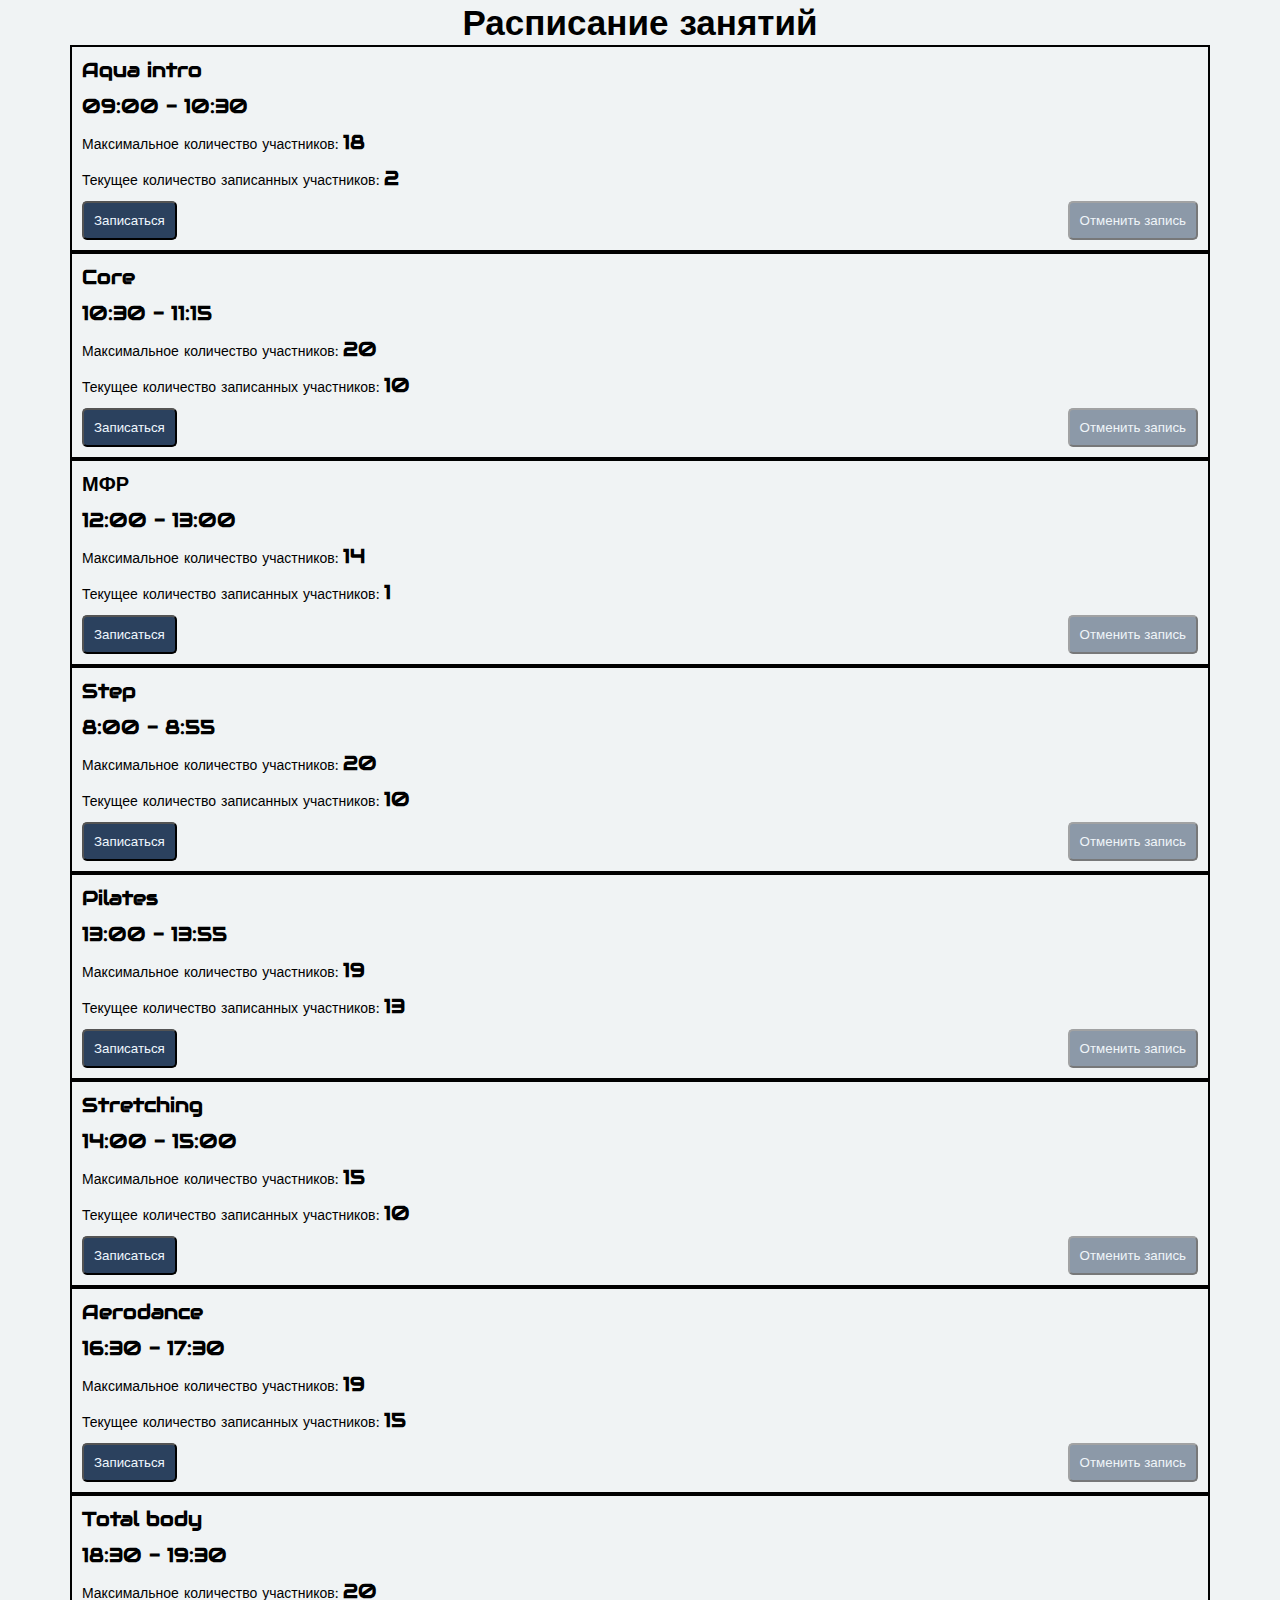
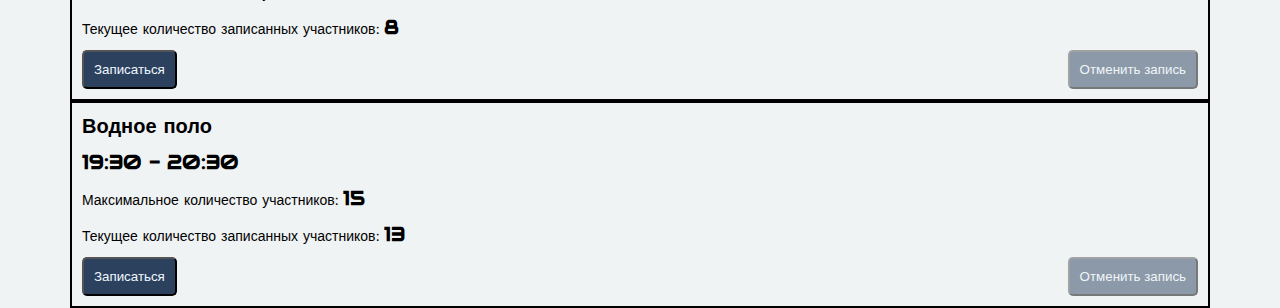
<file: sem_1/index.html>
<!DOCTYPE html>
<html lang="ru">

<head>
    <meta charset="UTF-8">
    <meta name="viewport" content="width=device-width, initial-scale=1.0">
    <title>classes</title>
    <link rel="stylesheet" href="style.css">
    <link rel="stylesheet" href="https://fonts.googleapis.com/css?family=Audiowide">
</head>

<body>
    <main class="container center">
        <h1 class="title">Расписание занятий</h1>
        <div class="schedule-box"></div>
    </main>
    <script type="module" src="script.js"></script>
</body>

</html>
</file>
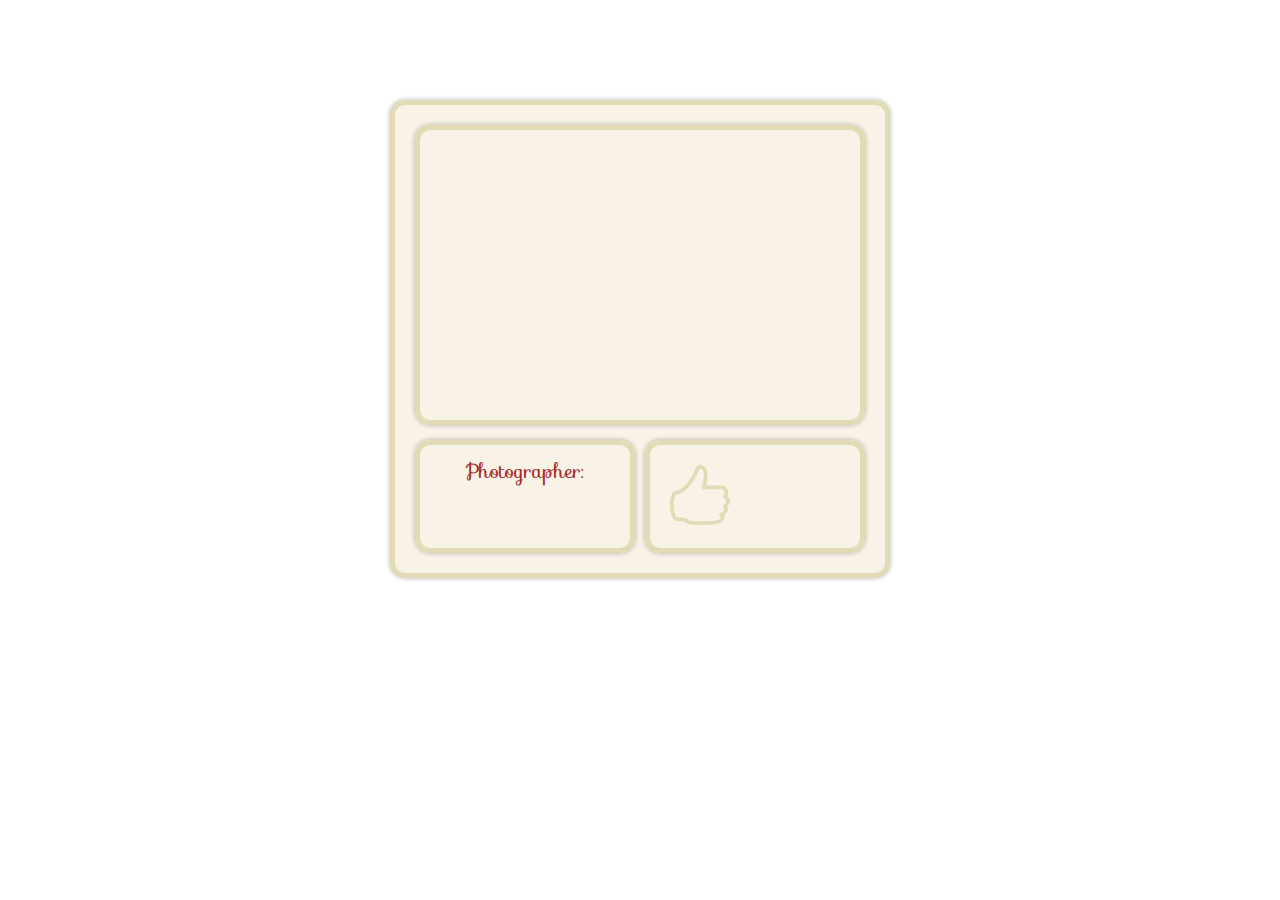
<file: sem_3/index.html>
<!DOCTYPE html>
<html lang="en">

<head>
    <meta charset="UTF-8">
    <meta name="viewport" content="width=device-width, initial-scale=1.0">
    <title>Photos random</title>
    <link rel="stylesheet" href="style.css">
    <link rel="stylesheet" href="https://fonts.googleapis.com/css?family=Sofia">
</head>

<body>
    <div class="wrapper center">
        <div class="image_box">
            <!-- photo -->
        </div>
        <div class="image_bottom">
            <div class="image_photographer-box">
                <p class="image_photographer">Photographer:</p>
                <p class="image_photographer-name"></p>
            </div>
            <div class="image_likes-box">
                <button class="image_likes-button" type="button">
                    <svg class="image_likes-svg" fill="rgb(226, 219, 181)" width="60px" height="60px"
                        viewBox="0 0 32 32" version="1.1" xmlns="http://www.w3.org/2000/svg">
                        <path
                            d="M19.017 31.992c-9.088 0-9.158-0.377-10.284-1.224-0.597-0.449-1.723-0.76-5.838-1.028-0.298-0.020-0.583-0.134-0.773-0.365-0.087-0.107-2.143-3.105-2.143-7.907 0-4.732 1.472-6.89 1.534-6.99 0.182-0.293 0.503-0.47 0.847-0.47 3.378 0 8.062-4.313 11.21-11.841 0.544-1.302 0.657-2.159 2.657-2.159 1.137 0 2.413 0.815 3.042 1.86 1.291 2.135 0.636 6.721 0.029 9.171 2.063-0.017 5.796-0.045 7.572-0.045 2.471 0 4.107 1.473 4.156 3.627 0.017 0.711-0.077 1.619-0.282 2.089 0.544 0.543 1.245 1.36 1.276 2.414 0.038 1.36-0.852 2.395-1.421 2.989 0.131 0.395 0.391 0.92 0.366 1.547-0.063 1.542-1.253 2.535-1.994 3.054 0.061 0.422 0.11 1.218-0.026 1.834-0.535 2.457-4.137 3.443-9.928 3.443zM3.426 27.712c3.584 0.297 5.5 0.698 6.51 1.459 0.782 0.589 0.662 0.822 9.081 0.822 2.568 0 7.59-0.107 7.976-1.87 0.153-0.705-0.59-1.398-0.593-1.403-0.203-0.501 0.023-1.089 0.518-1.305 0.008-0.004 2.005-0.719 2.050-1.835 0.030-0.713-0.46-1.142-0.471-1.16-0.291-0.452-0.185-1.072 0.257-1.38 0.005-0.004 1.299-0.788 1.267-1.857-0.024-0.849-1.143-1.447-1.177-1.466-0.25-0.143-0.432-0.39-0.489-0.674-0.056-0.282 0.007-0.579 0.183-0.808 0 0 0.509-0.808 0.49-1.566-0.037-1.623-1.782-1.674-2.156-1.674-2.523 0-9.001 0.025-9.001 0.025-0.349 0.002-0.652-0.164-0.84-0.443s-0.201-0.627-0.092-0.944c0.977-2.813 1.523-7.228 0.616-8.736-0.267-0.445-0.328-0.889-1.328-0.889-0.139 0-0.468 0.11-0.812 0.929-3.341 7.995-8.332 12.62-12.421 13.037-0.353 0.804-1.016 2.47-1.016 5.493 0 3.085 0.977 5.473 1.447 6.245z">
                        </path>
                    </svg>
                </button>
                <span class="image_likes-counter"></span>
            </div>
        </div>
    </div>
    <script src="script.js"></script>
</body>

</html>
</file>
<file: sem_1/style.css>
* {
    margin: 0;
    padding: 0;
    box-sizing: border-box;
}

body {
    background: rgba(205, 214, 219, 0.3);
    font-family: "Audiowide", sans-serif;
}

.header {
    display: flex;
    flex-direction: row;
    padding: 20px;
}

.icon-title-box {
    display: flex;
    flex-direction: row;
    gap: 25px;
    align-items: center;
}

.icon-title-box__logo {
    width: 56px;
    height: auto;
}

.icon-title-box__title {
    font-size: 45px;
    color: black;
}

.center {
    padding-left: calc(50% - 570px);
    padding-right: calc(50% - 570px);
}

.schedule-box {
    grid-template-columns: repeat(3, 380px);
    gap: 10px;
}

.title {
    font-size: 35px;
    color: black;
    text-align: center;
    opacity: 3;
}

.schedule_item-box {
    border: 2px solid black;
    padding: 10px;
}

p {
    margin-bottom: 10px;
}

.schedule_item-title, .schedule_item-time {
    font-size: 20px;
    color: black;
    font-weight: bold;
}

.schedule_item-maxnumber, .schedule_item-currentnumber {
    font-size: 14px;
    color: black;
}

span {
    font-size: 20px;
    font-weight: bold;
}

.button-box {
    display: flex;
    flex-direction: row;
    justify-content: space-between;
}

.button-submit, .button-reject {
    padding: 10px;
    background-color: #2B415E;
    border-radius: 5px;
    color: aliceblue;
    cursor: pointer;
}

.button-submit:hover {
    color: #2B415E;
    background: aliceblue;
    border: 2px solid #2B415E;
    transition: all 0.8s ease-out;
}

.button-reject:hover {
    color: #2B415E;
    background: aliceblue;
    border: 2px solid #2B415E;
    transition: all 0.8s ease-out;
}

.disabled {
    opacity: 0.5;
    pointer-events: none;
}
</file>
<file: sem_3/style.css>
* {
    margin: 0;
    padding: 0;
    box-sizing: border-box;
}

body {
    font-family: "Sofia", sans-serif;
    font-weight: 500;
    font-size: 20px;
    color: brown;
}

.wrapper {
    display: flex;
    flex-direction: column;
    justify-content: center;
    gap: 15px;
    position: relative;
    border: 5px solid rgb(226, 219, 181);
    border-radius: 15px;
    max-width: 500px;
    min-height: 400px;
    padding: 20px;
    background-color: rgb(249, 242, 231);
    margin: 0 auto;
    margin-top: 100px;
    box-shadow: 0px 0px 5px rgba(0, 0, 0, 0.3);
}

.image_box {
    position: relative;
    overflow: hidden;
    width: 100%;
    height: 300px;
    border-radius: 15px;
    border: 5px solid rgb(226, 219, 181);
    box-shadow: 0px 0px 5px rgba(0, 0, 0, 0.3);

}

.image {
    width: 100%;
    height: auto;
    position: absolute;
    left: 50%;
    top: 50%;
    transform: translate(-50%, -50%);
    object-fit: cover;
}

.image_bottom {
    display: flex;
    flex-direction: row;
    justify-content: space-between;
}

.image_photographer-box {
    display: flex;
    flex-direction: column;
    gap: 10px;

}

.image_photographer-box, .image_likes-box {
    border-radius: 15px;
    border: 5px solid rgb(226, 219, 181);
    box-shadow: 0px 0px 5px rgba(0, 0, 0, 0.3);
    min-width: 220px;
    min-height: 110px;
    padding: 10px;
}

.image_photographer-name, .image_photographer {
    text-align: center;
}

.image_likes-box {
    display: flex;
    flex-direction: row;
    gap: 55px;
    align-items: center;
    padding: 20px;
}

.image_likes-button {
    border: none;
    background: none;
    cursor: pointer;
}

.image_likes-svg:hover {
    fill: brown;
    transition: 0.6s ease;
}

.image_likes-svg:active path {
    fill: rgb(224, 198, 54);
    transition: 0.4s ease;
}
</file>
